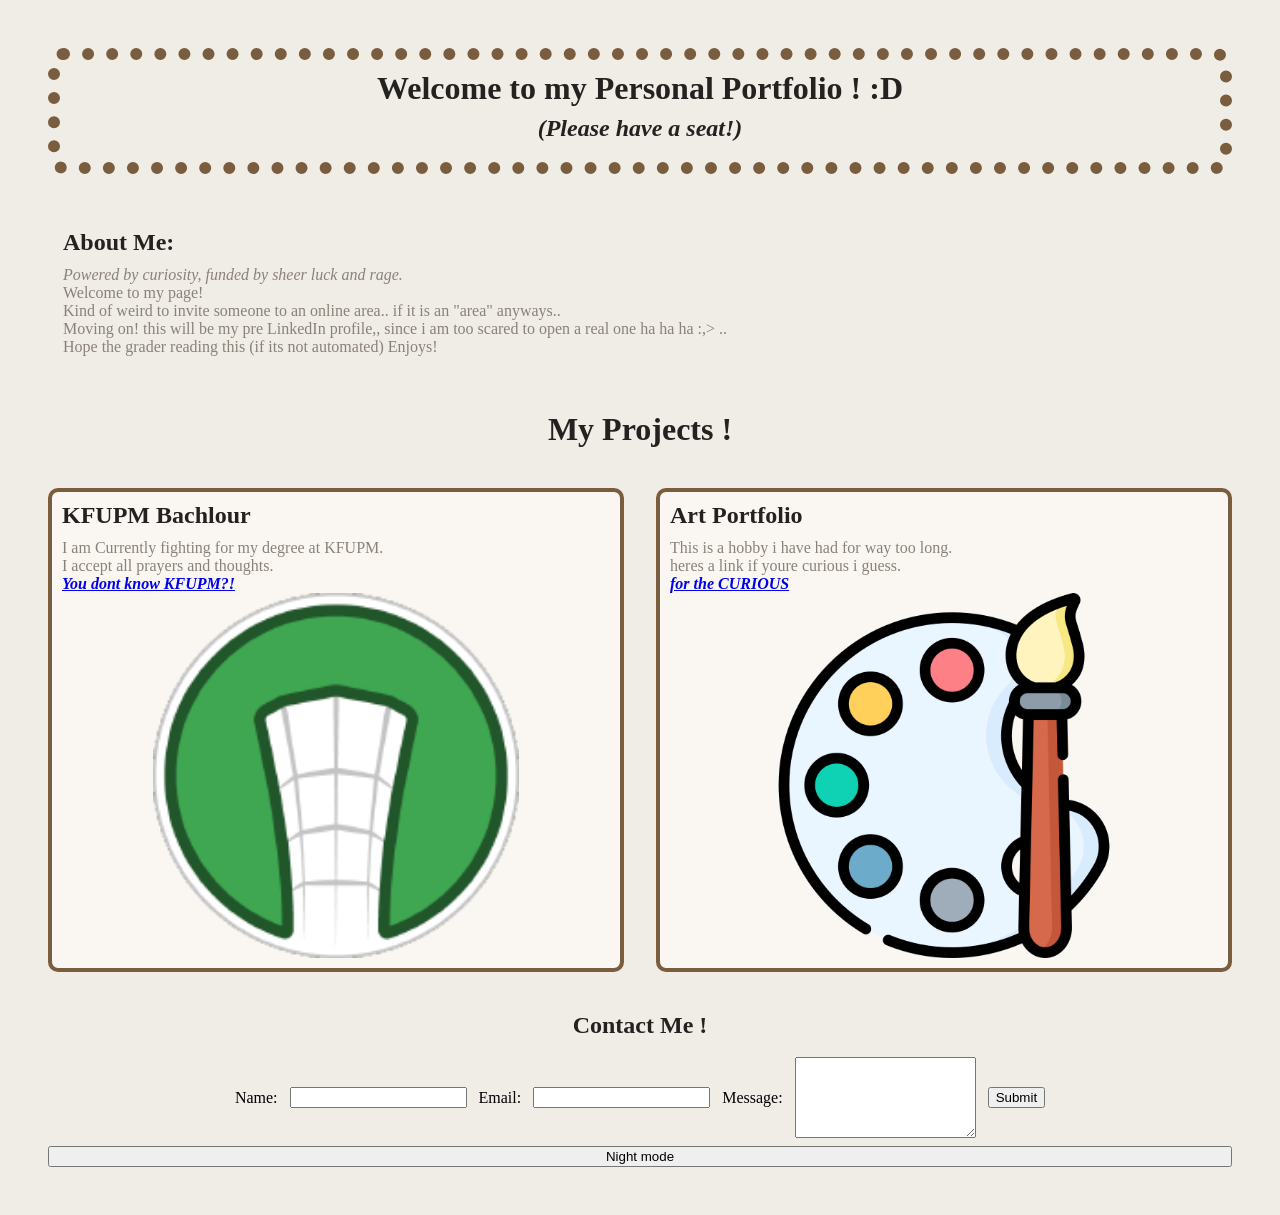
<file: index.html>
<!DOCTYPE html>
<html lang = "en">

    <head>
       <meta charset="UTF-8">
       <meta name="viewport" content="width=device-width, initial-scale=1.0">
       <title>Assignment1: Personal Webpage</title> 
       <link rel="stylesheet" href="css/styles.css">
    </head>


    <body>
        <header>
           <h1>Welcome to my Personal Portfolio ! :D </h1>
           <h2><i>(Please have a seat!)</i></h2> 
        </header>

        <div class="aboutMe">
            <h2>About Me:</h2> 
            <p><i>Powered by curiosity, funded by sheer luck and rage.</i></p> 
            <p>Welcome to my page! </p>
            <p>Kind of weird to invite someone to an online area.. if it is an "area" anyways..</p>
            <p>Moving on! this will be my pre LinkedIn profile,, since i am too scared to open a real one ha ha ha :,> ..</p>
            <p>Hope the grader reading this (if its not automated) Enjoys!</p>
        </div>

        <h1 class="projectHeader">My Projects !</h1> 
        
        <div class="projects">


              <div class="projectsCard">
                <h2>KFUPM Bachlour</h2>
                <p>I am Currently fighting for my degree at KFUPM.</p>
                <p>I accept all prayers and thoughts.</p>
                <a href="https://youtu.be/kIte0CuJZ5E?si=nR-3APooYGZyGRfh" target="_blank" > <i><b>You dont know KFUPM?!</b></i> </a>

               <img class = "cardPicture" src="assets/images/kfupmPicture.png" alt="KFUPM logo">
             </div>


              <div class="projectsCard">
                <h2>Art Portfolio</h2>
                <p>This is a hobby i have had for way too long.</p>
               <p>heres a link if youre curious i guess.</p>
               <a href="https://unleashed-dust-969.notion.site/Jude-s-Portfolio-27073256f5df80afaaacc9c4e485c39f?source=copy_link" target="_blank"><i><b>for the CURIOUS</b></i></a>
            
               <img class = "cardPicture" src="assets/images/artPicture.png" alt="an artsy picture">
            </div>

        </div>
   
        

        
        <footer>
            <h2>Contact Me !</h2>
            <form method="post">
                <label for="name">Name:</label>
                <input type="text" id="name" name="name" required>

                <label for="email">Email:</label>
                <input type="email" id="email" name="email" required>

                <label for="message">Message:</label>
                <textarea id="message" name="message" rows="5" required></textarea>

                <button type="submit">Submit</button>
            </form>

            <button id="themeToggle" aria-pressed="false">Night mode</button>

        </footer>

    <script src="js/script.js" defer></script>
    </body>
</html>
</file>
<file: css/styles.css>
/* Jude Nasser - 202363250 - SWE 363 Assignment 1 */

/* palette - change these six and the whole site changes */
:root {
  --ink:    #242220;   /* body text soft black, not pure  */
  --paper:  #faf7f2;   /* card / box background */
  --shell:  #f0ece6;   /* page background */
  --accent: #7a5c3e;   /* borders, links, ornament */
  --muted:  #8a8279;   /* captions, secondary text */
  --rule:   #ddd6cc;   /* thin divider lines */
}

/* same names, dark values. JS adds data-theme="dark" to <html> */
[data-theme="dark"] {
  --ink:    #f2e7ec;
  --paper:  #271d23;
  --shell:  #1b1418;
  --accent: #d99ab0;
  --muted:  #a8949c;
  --rule:   #3a2c33;
}

/* killing default margins so gap controls all the spacing */
h1, h3, p, figure {
  margin: 0;
}

h1 { color: var(--ink); }
h2 { color: var(--ink); }
p  { color: var(--muted); }

h2 {
  margin-bottom: 10px;
  margin-top: 0;
}

/* whole page stacks in a column */
body {
  background-color: var(--shell);
  display: flex;
  flex-direction: column;
  padding: 2.5rem;
  row-gap: 2.5rem;
  column-gap: 2.5rem;
}

header {
  display: flex;
  flex-direction: column;
  align-items: center;   /* column, so this centres left-right */
  gap: 0.5rem;
  text-align: center;
  padding: 10px;
  border: 12px dotted var(--accent);
  border-radius: 16px;
  background-color: var(--shell);
}

.aboutMe {
  display: flex;
  flex-direction: column;
  padding: 15px;
}

.projectHeader {
  text-align: center;
  align-items: center;
}

/* the two cards go side by side here */
.projects {
  display: flex;
  flex-wrap: wrap;        /* they stack on small screens */
  gap: 2rem;
  align-items: flex-start; /* one card can't stretch the other */
}

/* each card is its own column inside the row */
.projectsCard {
  display: flex;
  flex-direction: column;
  flex: 1 1 300px;        /* wants 300px, grows to fill */
  padding: 10px;
  border: 4px solid var(--accent);
  border-radius: 10px;
  background-color: var(--paper);
}

/* both images same shape, contain so nothing gets cut off */
.cardPicture {
  width: 100%;
  aspect-ratio: 3 / 2;
  object-fit: contain;
}

footer {
  display: flex;
  flex-direction: column;
  gap: 0.5rem;
}

footer h2 { text-align: center; }

/* row, so justify-content is the horizontal one */
form {
  display: flex;
  flex-direction: row;
  align-items: center;
  justify-content: center;
  gap: 0.75rem;
  
}
</file>
